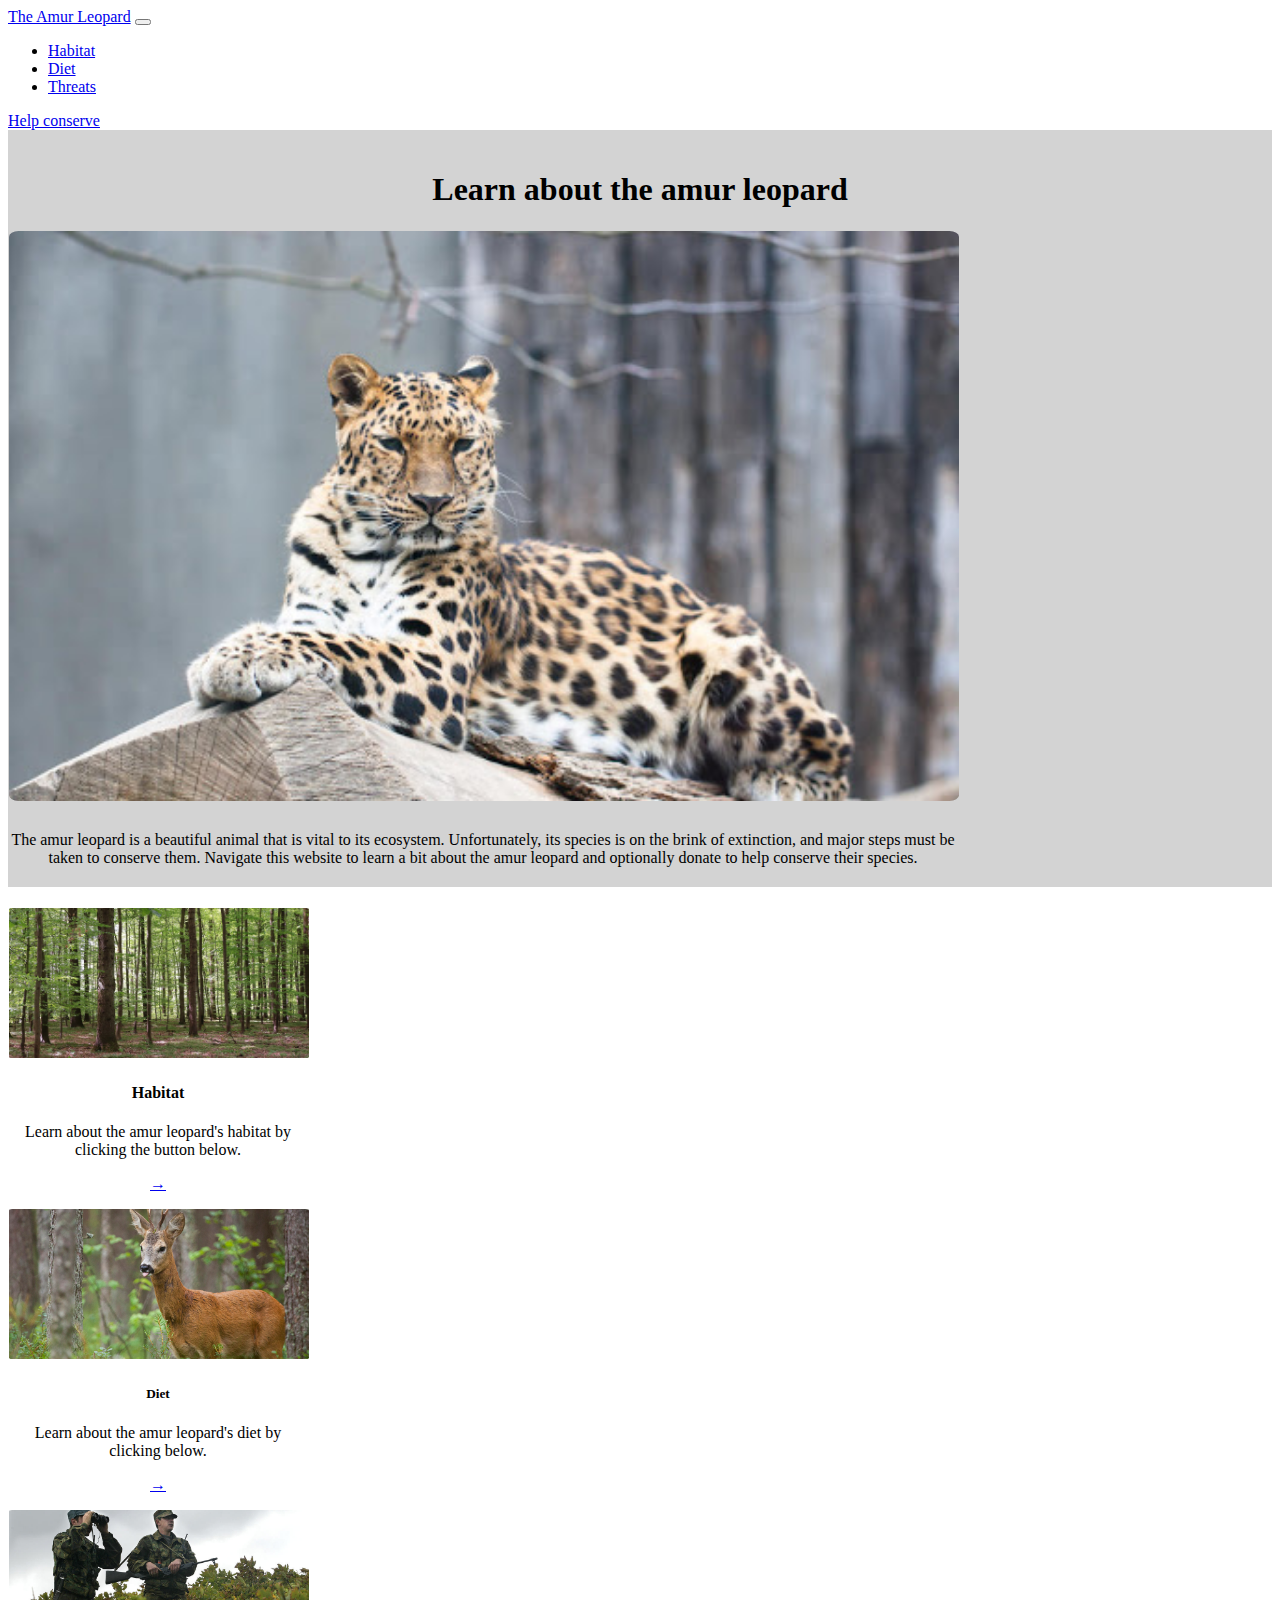
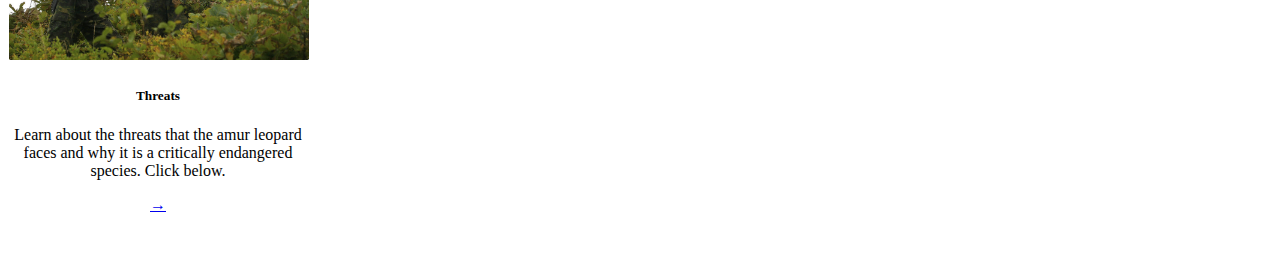
<file: index.html>
<!DOCTYPE html>
<html>
    <head>
        <title>The Amur Leopard</title>
        <meta name="viewport" content="width=device-width, initial-scale=1">

        <!-- CSS only -->
        <link rel="stylesheet" href="https://stackpath.bootstrapcdn.com/bootstrap/4.5.0/css/bootstrap.min.css" integrity="sha384-9aIt2nRpC12Uk9gS9baDl411NQApFmC26EwAOH8WgZl5MYYxFfc+NcPb1dKGj7Sk" crossorigin="anonymous">
        
        <!--My CSS stylesheet-->
        <link rel="stylesheet" href="styles0.css">

        <!-- JS, Popper.js, and jQuery -->
        <script src="https://code.jquery.com/jquery-3.5.1.slim.min.js" integrity="sha384-DfXdz2htPH0lsSSs5nCTpuj/zy4C+OGpamoFVy38MVBnE+IbbVYUew+OrCXaRkfj" crossorigin="anonymous"></script>
        <script src="https://cdn.jsdelivr.net/npm/popper.js@1.16.0/dist/umd/popper.min.js" integrity="sha384-Q6E9RHvbIyZFJoft+2mJbHaEWldlvI9IOYy5n3zV9zzTtmI3UksdQRVvoxMfooAo" crossorigin="anonymous"></script>
        <script src="https://stackpath.bootstrapcdn.com/bootstrap/4.5.0/js/bootstrap.min.js" integrity="sha384-OgVRvuATP1z7JjHLkuOU7Xw704+h835Lr+6QL9UvYjZE3Ipu6Tp75j7Bh/kR0JKI" crossorigin="anonymous"></script>
    </head>

    <body>
        <header>
            <div id="navbarDiv" class="">
                <nav class="navbar navbar-expand-md navbar-dark bg-dark">
                    <a class="navbar-brand active" href="index.html">The Amur Leopard</a>
                    <button class="navbar-toggler" type="button" data-toggle="collapse" data-target="#navbarSupportedContent" aria-controls="navbarSupportedContent" aria-expanded="false" aria-label="Toggle navigation">
                        <span class="navbar-toggler-icon"></span>
                    </button>
                    <div class="collapse navbar-collapse" id="navbarSupportedContent">
                        <ul class="navbar-nav mr-auto">
                            <li class="nav-item">
                                <a class="nav-link" href="habitat.html">Habitat</a>
                            </li>
                            <li class="nav-item">
                                <a class="nav-link" href="diet.html">Diet</a>
                            </li>
                            <li class="nav-item">
                                <a class="nav-link" href="threats.html">Threats</a>
                            </li>
                        </ul>
                        <span class="navbar-text ml-0">
                            <a class="nav-link" href="help_conserve.html">Help conserve</a>
                        </span>
                    </div>
                </nav>
            </div>
        </header>
        <div id="mainContent-index">
            <div class="jumbotron-fluid" id="mainImageAndCaption" style="background-color: lightgrey;">
                <h1>Learn about the amur leopard</h1>
                <div class="container-fluid size-limit justify-content-center">
                    <img class="myImg" id="amurLeopardMainImage" src="Images/amur_leopard_main.jpg" alt="The Amur Leopard" title="The Amur Leopard">
                    <figcaption class="text-muted">
                        The amur leopard is a beautiful animal that is vital to its ecosystem. 
                        Unfortunately, its species is on the brink of extinction, and major steps must be taken to conserve them.
                        Navigate this website to learn a bit about the amur leopard and optionally donate to help conserve their species.
                    </figcaption>
                </div>
            </div>
            <div class="jumbotron-fluid bg-light">
                <div class="size-limit d-flex flex-wrap mx-auto" id="pageCardsDiv">
                    <div class="card col-xs-10 col-md-4 p-2">
                        <img src="Images/habitat_card_image.jpg" class="card-img" title="Amur Leopard Habitat" alt="Habitat">
                        <div class="card-body">
                            <h4 class="card-title">Habitat</h4>
                            <p class="card-text">Learn about the amur leopard's habitat by clicking the button below.</p>
                            <a href="habitat.html" class="btn btn-info btn-block">&#8594;</a>
                        </div>
                    </div>
                    <div class="card col-xs-10 col-md-4 p-2">
                        <img src="Images/Prey/roe_deer.jpg" class="card-img" title="Amur Leopard Diet" alt="Diet">
                        <div class="card-body">
                            <h5 class="card-title">Diet</h5>
                            <p class="card-text">Learn about the amur leopard's diet by clicking below.</p>
                            <a href="diet.html" class="btn btn-info btn-block">&#8594;</a>
                        </div>
                    </div>
                    <div class="card col-xs-10 col-md-4 p-2">
                        <img src="Images/poachers.jpg" class="card-img" title="Threats to the Amur Leopard" alt="Threats">
                        <div class="card-body">
                            <h5 class="card-title">Threats</h5>
                            <p class="card-text">Learn about the threats that the amur leopard faces and
                                why it is a critically endangered species. Click below.
                            </p>
                            <a href="threats.html" class="btn btn-info btn-block">&#8594;</a>
                        </div>
                    </div>
                </div>
            </div>
        </div>
    </body>
</html>
</file>
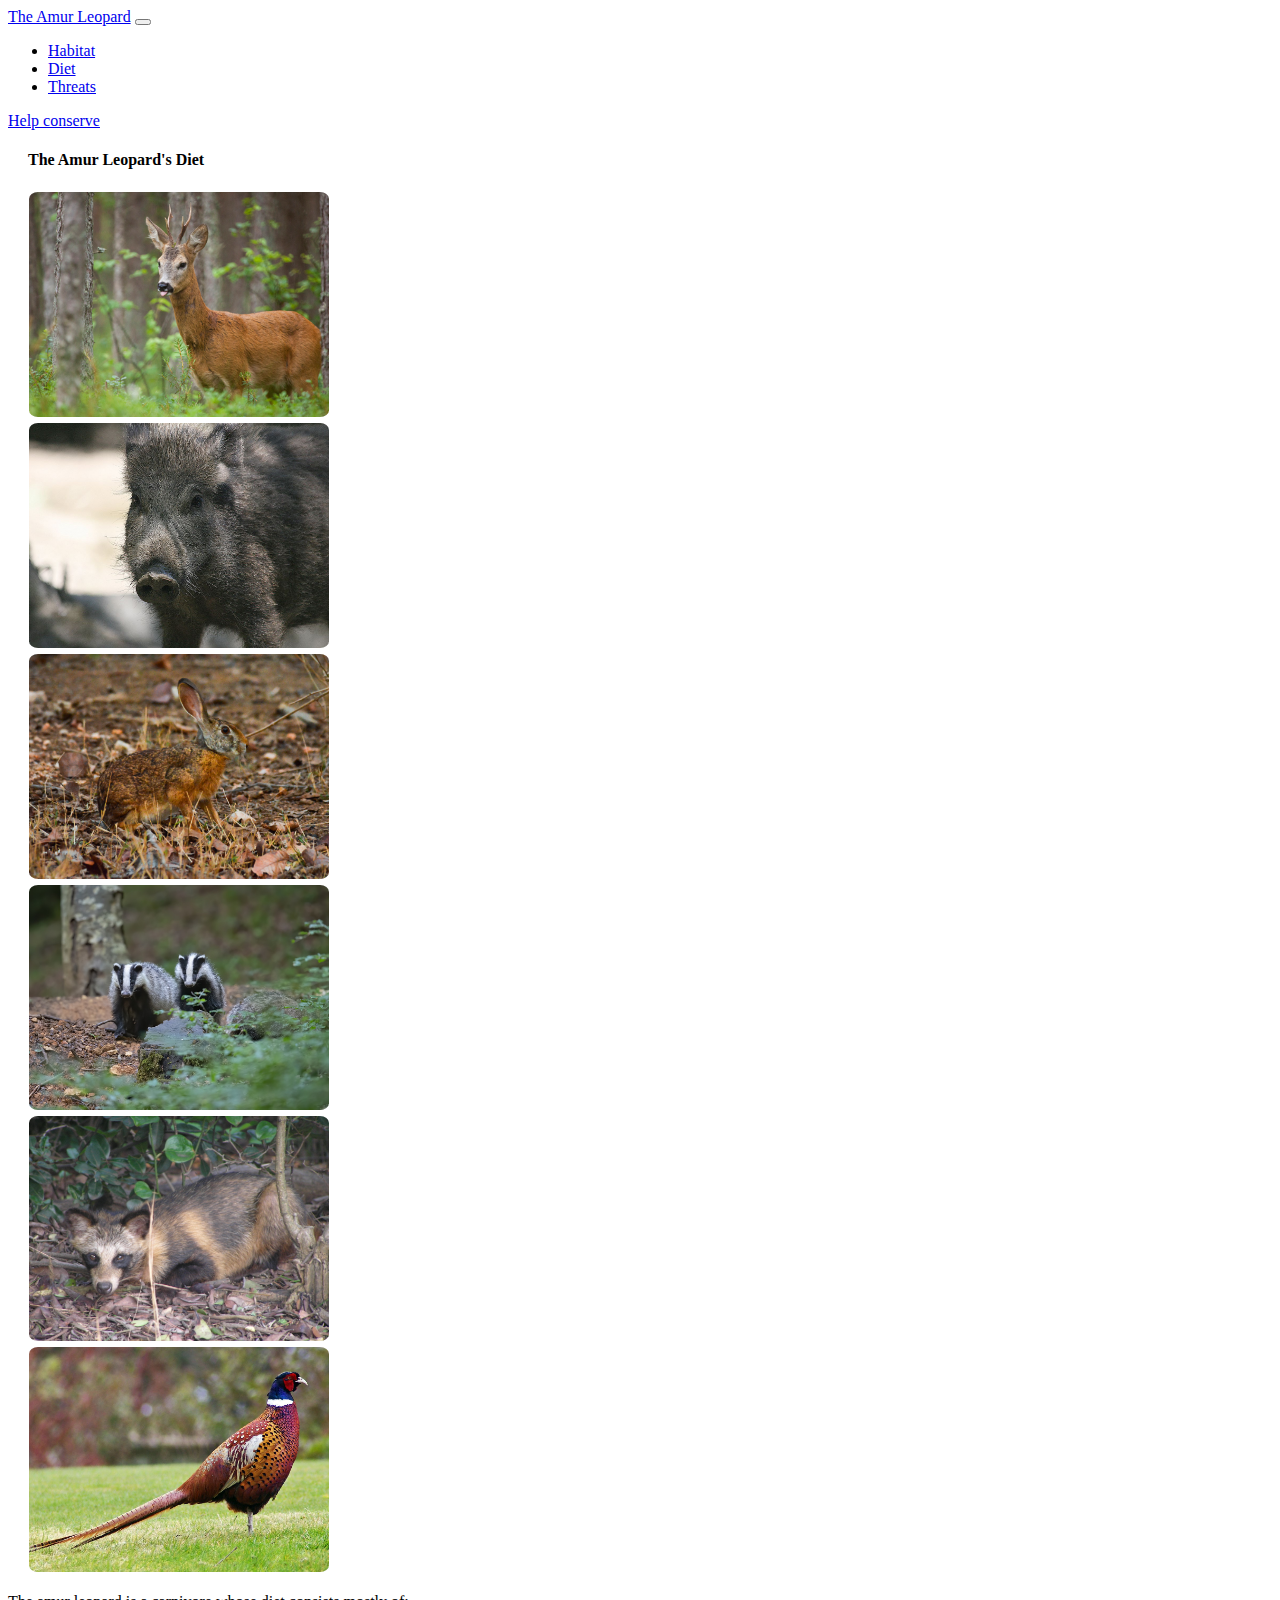
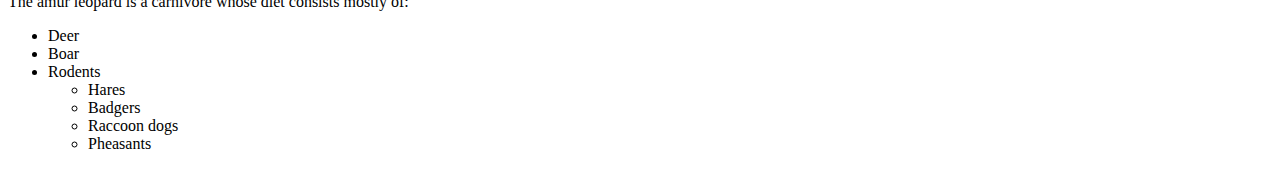
<file: diet.html>
<!DOCTYPE html>
<html>
    <head>
        <title>The Amur Leopard</title>
        <meta name="viewport" content="width=device-width, initial-scale=1">

        <!-- CSS only -->
        <link rel="stylesheet" href="https://stackpath.bootstrapcdn.com/bootstrap/4.5.0/css/bootstrap.min.css" integrity="sha384-9aIt2nRpC12Uk9gS9baDl411NQApFmC26EwAOH8WgZl5MYYxFfc+NcPb1dKGj7Sk" crossorigin="anonymous">
        
        <!--My CSS stylesheet-->
        <link rel="stylesheet" href="styles0.css">

        <!-- JS, Popper.js, and jQuery -->
        <script src="https://code.jquery.com/jquery-3.5.1.slim.min.js" integrity="sha384-DfXdz2htPH0lsSSs5nCTpuj/zy4C+OGpamoFVy38MVBnE+IbbVYUew+OrCXaRkfj" crossorigin="anonymous"></script>
        <script src="https://cdn.jsdelivr.net/npm/popper.js@1.16.0/dist/umd/popper.min.js" integrity="sha384-Q6E9RHvbIyZFJoft+2mJbHaEWldlvI9IOYy5n3zV9zzTtmI3UksdQRVvoxMfooAo" crossorigin="anonymous"></script>
        <script src="https://stackpath.bootstrapcdn.com/bootstrap/4.5.0/js/bootstrap.min.js" integrity="sha384-OgVRvuATP1z7JjHLkuOU7Xw704+h835Lr+6QL9UvYjZE3Ipu6Tp75j7Bh/kR0JKI" crossorigin="anonymous"></script>
    </head>

    <body>
          <header>
            <div id="navbarDiv" class="">
                <nav class="navbar navbar-expand-md navbar-dark bg-dark">
                    <a class="navbar-brand" href="index.html">The Amur Leopard</a>
                    <button class="navbar-toggler" type="button" data-toggle="collapse" data-target="#navbarSupportedContent" aria-controls="navbarSupportedContent" aria-expanded="false" aria-label="Toggle navigation">
                        <span class="navbar-toggler-icon"></span>
                    </button>
                    <div class="collapse navbar-collapse" id="navbarSupportedContent">
                        <ul class="navbar-nav mr-auto">
                            <li class="nav-item">
                                <a class="nav-link" href="habitat.html">Habitat</a>
                            </li>
                            <li class="nav-item">
                                <a class="nav-link active" href="diet.html">Diet</a>
                            </li>
                            <li class="nav-item">
                                <a class="nav-link" href="threats.html">Threats</a>
                            </li>
                        </ul>
                        <span class="navbar-text ml-0">
                            <a class="nav-link" href="help_conserve.html">Help conserve</a>
                        </span>
                    </div>
                </nav>
            </div>
        </header>
        <div id="mainContent-diet">
            <div class="container-fluid size-limit mt-3 mb-5" id="mainContentContainer-diet">
                <div class="row justify-content-center">
                    <h4>The Amur Leopard's Diet</h4>
                </div>
                <div class="row mb-3">
                    <div class="d-flex flex-wrap justify-content-center">
                        <div>
                            <img class="flexImage" src="Images/Prey/roe_deer.jpg" alt="Roe Deer">
                        </div>
                        <div>
                            <img class="flexImage" src="Images/Prey/wild_boar.jpg" alt="Wild Board">
                        </div>
                        <div>
                            <img class="flexImage" src="Images/Prey/wild_hare.jpg" alt="Hare">
                        </div>
                        <div>
                            <img class="flexImage" src="Images/Prey/badger.jpg" alt="Badger">
                        </div>
                        <div>
                            <img class="flexImage" src="Images/Prey/raccoon_dog.jpg" alt="Raccoon Dog">
                        </div>
                        <div>
                            <img class="flexImage" src="Images/Prey/pheasant.jpg" alt="Pheasant">
                        </div>
                    </div>
                </div>
                <div class="px-2">
                    <p>The amur leopard is a carnivore whose diet consists mostly of:</p>
                    <ul>
                        <li>Deer</li>
                        <li>Boar</li>
                        <li>
                            Rodents
                            <ul>
                                <li>Hares</li>
                                <li>Badgers</li>
                                <li>Raccoon dogs</li>
                                <li>Pheasants</li>
                            </ul>
                        </li>
                    </ul>
                </div> 
            </div>
        </div>
    </body>
</html>
</file>
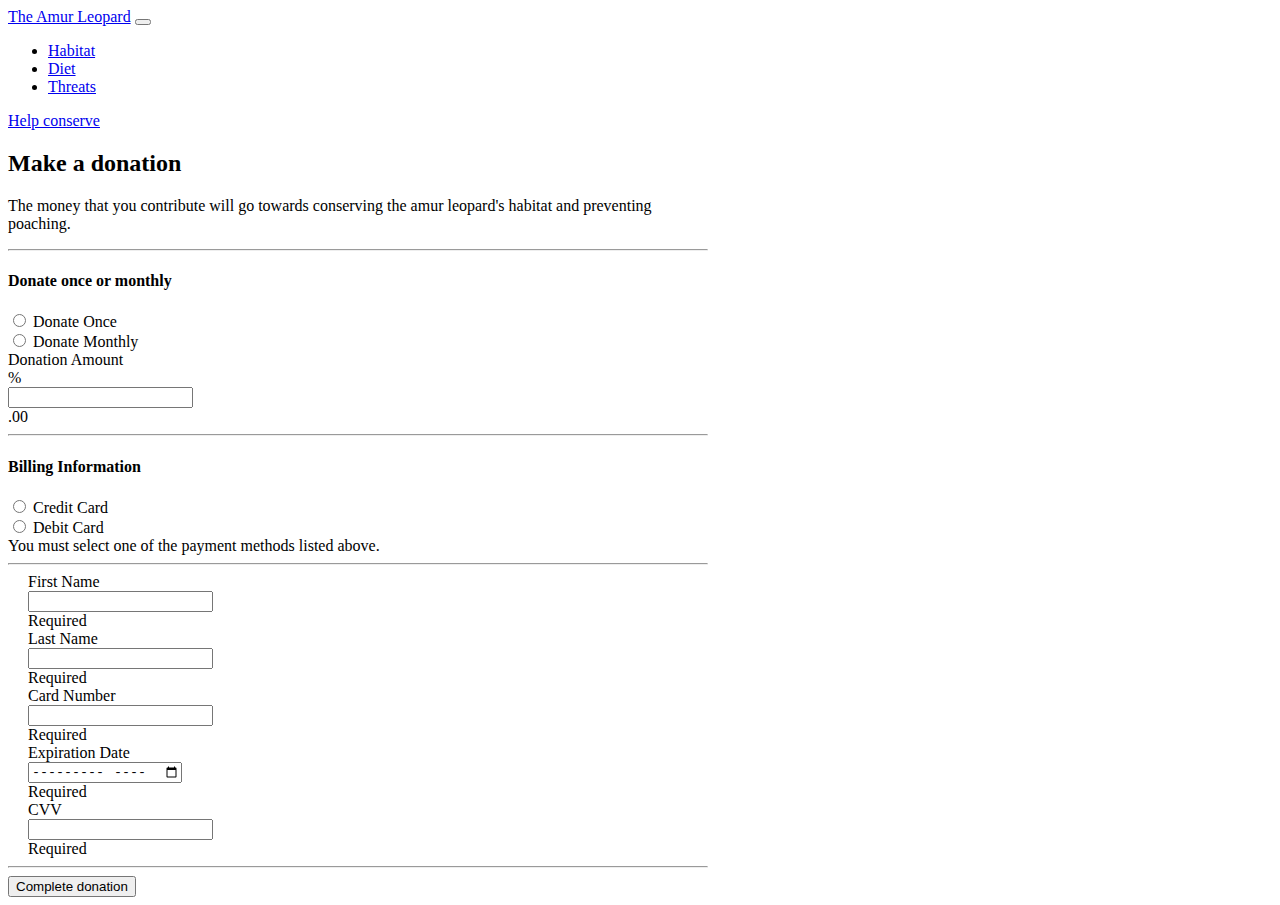
<file: help_conserve.html>
<!DOCTYPE html>
<html>
    <head>
        <title>The Amur Leopard</title>
        <meta name="viewport" content="width=device-width, initial-scale=1">

        <!-- CSS only -->
        <link rel="stylesheet" href="https://stackpath.bootstrapcdn.com/bootstrap/4.5.0/css/bootstrap.min.css" integrity="sha384-9aIt2nRpC12Uk9gS9baDl411NQApFmC26EwAOH8WgZl5MYYxFfc+NcPb1dKGj7Sk" crossorigin="anonymous">
        
        <!--My CSS stylesheet-->
        <link rel="stylesheet" href="styles0.css">

        <!-- JS, Popper.js, and jQuery -->
        <script src="https://code.jquery.com/jquery-3.5.1.slim.min.js" integrity="sha384-DfXdz2htPH0lsSSs5nCTpuj/zy4C+OGpamoFVy38MVBnE+IbbVYUew+OrCXaRkfj" crossorigin="anonymous"></script>
        <script src="https://cdn.jsdelivr.net/npm/popper.js@1.16.0/dist/umd/popper.min.js" integrity="sha384-Q6E9RHvbIyZFJoft+2mJbHaEWldlvI9IOYy5n3zV9zzTtmI3UksdQRVvoxMfooAo" crossorigin="anonymous"></script>
        <script src="https://stackpath.bootstrapcdn.com/bootstrap/4.5.0/js/bootstrap.min.js" integrity="sha384-OgVRvuATP1z7JjHLkuOU7Xw704+h835Lr+6QL9UvYjZE3Ipu6Tp75j7Bh/kR0JKI" crossorigin="anonymous"></script>
    </head>

    <body>
          <header>
            <div id="navbarDiv">
                <nav class="navbar navbar-expand-md navbar-dark bg-dark">
                    <a class="navbar-brand" href="index.html">The Amur Leopard</a>
                    <button class="navbar-toggler" type="button" data-toggle="collapse" data-target="#navbarSupportedContent" aria-controls="navbarSupportedContent" aria-expanded="false" aria-label="Toggle navigation">
                        <span class="navbar-toggler-icon"></span>
                    </button>
                    <div class="collapse navbar-collapse" id="navbarSupportedContent">
                        <ul class="navbar-nav mr-auto">
                            <li class="nav-item">
                                <a class="nav-link" href="habitat.html">Habitat</a>
                            </li>
                            <li class="nav-item">
                                <a class="nav-link" href="diet.html">Diet</a>
                            </li>
                            <li class="nav-item">
                                <a class="nav-link" href="threats.html">Threats</a>
                            </li>
                        </ul>
                        <span class="navbar-text ml-0">
                            <a class="nav-link active" href="help_conserve.html">Help conserve</a>
                        </span>
                    </div>
                </nav>
            </div>
        </header>

        <div class="mx-5" id="mainContent-helpConserve">
            <div class="container" id="mainContentContainer-helpConserve">
                <div class="my-3" id="helpConservePageHeading">
                    <h2>Make a donation</h2>
                    <p class="text-muted">The money that you contribute will go towards conserving the amur leopard's habitat and preventing poaching.</p>
                </div>
                <form class="needs-validation" novalidate>
                    <div class="my-3">
                        <hr>
                        <h4 class="mb-3">Donate once or monthly</h4>
                        <div class="form-group" required>
                            <div class="form-check">
                                <input class="form-check-input" type="radio" id="donateOnce" name="donationOccurence" required>
                                <label class="form-check-label" for="donateOnce">Donate Once</label>
                            </div>
                            <div class="form-check">
                                <input class="form-check-input" type="radio" id="donateMonthly" name="donationOccurence" required>
                                <label class="form-check-label" for="donateMonthly">Donate Monthly</label>
                            </div>
                        </div>
                        <div class="form-group">
                            <label for="donationAmount">Donation Amount</label>
                            <div class="input-group">
                                <div class="input-group-prepend">
                                    <span class="input-group-text">%</span>
                                </div>
                                <input class="form-check" type="number" id="donationAmount">
                                <div class="input-group-append">
                                    <span class="input-group-text">.00</span>
                                </div>
                            </div>
                        </div>
                        <hr>
                    </div>
                    <h4 class="mb-3">Billing Information</h4>
                    <div class="form-group">
                        <div class="form-check">
                            <input class="form-check-input" type="radio" id="creditCard" name="paymentMethod" required>
                            <label class="form-check-label" for="creditCard">Credit Card</label>
                        </div>
                        <div class="form-check">
                            <input class="form-check-input" type="radio" id="debitCard" name="paymentMethod" required>
                            <label class="form-check-label" for="debitCard">Debit Card</label>
                        </div>
                        <div class="invalid-feedback">
                            You must select one of the payment methods listed above.
                        </div>
                    </div>
                
                    <hr>
                    <div class="row mb-3 justify-content-between">
                        <div class="col-md-6 mb-3">
                            <label for="firstName">First Name</label>
                            <div class="form-group">
                                <input type="text" class="form-control mb-1" id="firstName" required>
                                <div class="invalid-feedback">
                                    Required
                                </div>
                            </div>
                        </div>
                        <div class="col-md-6 mb-3">
                            <label for="lastName">Last Name</label>
                            <div class="form-group">
                                <input type="text" class="form-control" id="lastName" required>
                                <div class="invalid-feedback">
                                    Required
                                </div>
                            </div>
                        </div>
                    </div>
                    <div class="row">
                        <div class="col-sm-6 mb-3">
                            <label for="cardNumber">Card Number</label>
                            <div class="form-group">
                                <input type="number" class="form-control" id="cardNumber" required>
                                <div class="invalid-feedback">
                                    Required
                                </div>
                            </div>
                        </div>
                        <div class="col-sm-4 mb-3">
                            <label for="cardExpirationDate">Expiration Date</label>
                            <div class="form-group">
                                <input type="month" class="form-control" id="cardExpirationDate" required>
                                <div class="invalid-feedback">
                                    Required
                                </div>
                            </div>
                        </div>
                        <div class="col-sm-2 mb-3">
                            <label for="cardCVV">CVV</label>
                            <div class="form-group">
                                <input type="number" maxlength="3" class="form-control" id="cardCVV" required>
                                <div class="invalid-feedback">
                                    Required
                                </div>
                            </div>
                        </div>
                    </div>
                    <hr>
                    <button class="btn btn-info" type="submit">Complete donation</button>
                </form>
            </div>
        </div>
    </body>
</html>
</file>
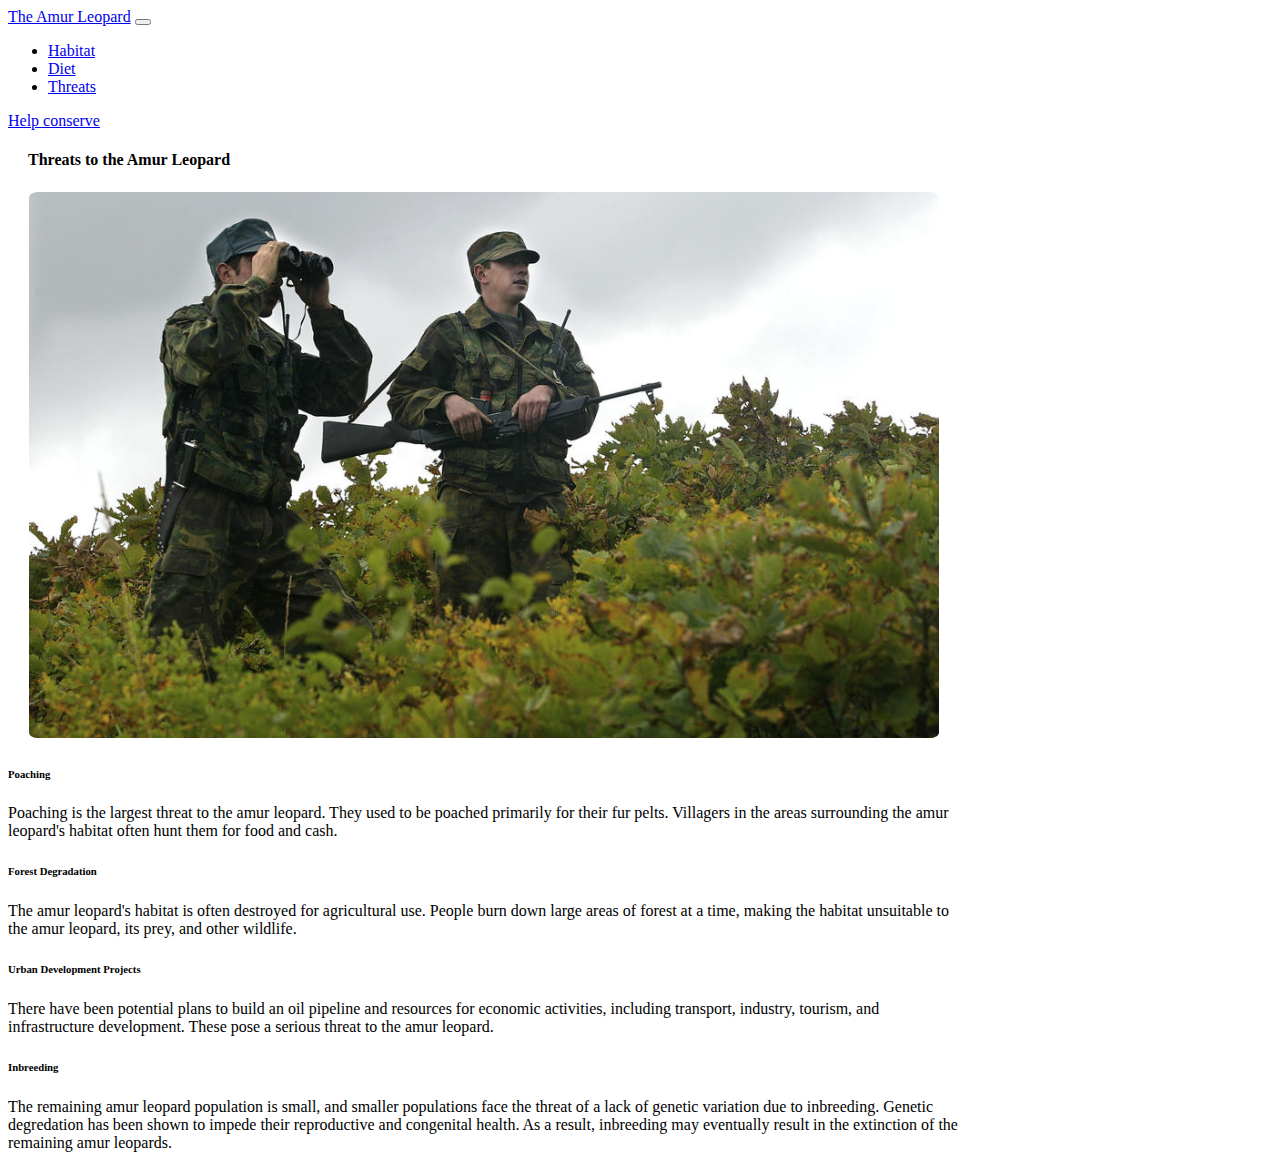
<file: threats.html>
<!DOCTYPE html>
<html>
    <head>
        <title>The Amur Leopard</title>
        <meta name="viewport" content="width=device-width, initial-scale=1">

        <!-- CSS only -->
        <link rel="stylesheet" href="https://stackpath.bootstrapcdn.com/bootstrap/4.5.0/css/bootstrap.min.css" integrity="sha384-9aIt2nRpC12Uk9gS9baDl411NQApFmC26EwAOH8WgZl5MYYxFfc+NcPb1dKGj7Sk" crossorigin="anonymous">
        
        <!--My CSS stylesheet-->
        <link rel="stylesheet" href="styles0.css">

        <!-- JS, Popper.js, and jQuery -->
        <script src="https://code.jquery.com/jquery-3.5.1.slim.min.js" integrity="sha384-DfXdz2htPH0lsSSs5nCTpuj/zy4C+OGpamoFVy38MVBnE+IbbVYUew+OrCXaRkfj" crossorigin="anonymous"></script>
        <script src="https://cdn.jsdelivr.net/npm/popper.js@1.16.0/dist/umd/popper.min.js" integrity="sha384-Q6E9RHvbIyZFJoft+2mJbHaEWldlvI9IOYy5n3zV9zzTtmI3UksdQRVvoxMfooAo" crossorigin="anonymous"></script>
        <script src="https://stackpath.bootstrapcdn.com/bootstrap/4.5.0/js/bootstrap.min.js" integrity="sha384-OgVRvuATP1z7JjHLkuOU7Xw704+h835Lr+6QL9UvYjZE3Ipu6Tp75j7Bh/kR0JKI" crossorigin="anonymous"></script>
    </head>

    <body>
          <header>
            <div id="navbarDiv">
                <nav class="navbar navbar-expand-md navbar-dark bg-dark">
                    <a class="navbar-brand" href="index.html">The Amur Leopard</a>
                    <button class="navbar-toggler" type="button" data-toggle="collapse" data-target="#navbarSupportedContent" aria-controls="navbarSupportedContent" aria-expanded="false" aria-label="Toggle navigation">
                        <span class="navbar-toggler-icon"></span>
                    </button>
                    <div class="collapse navbar-collapse" id="navbarSupportedContent">
                        <ul class="navbar-nav mr-auto">
                            <li class="nav-item">
                                <a class="nav-link" href="habitat.html">Habitat</a>
                            </li>
                            <li class="nav-item">
                                <a class="nav-link" href="diet.html">Diet</a>
                            </li>
                            <li class="nav-item">
                                <a class="nav-link active" href="threats.html">Threats</a>
                            </li>
                        </ul>
                        <span class="navbar-text ml-0">
                            <a class="nav-link" href="help_conserve.html">Help conserve</a>
                        </span>
                    </div>
                </nav>
            </div>
        </header>
        <div id="mainContent-threats">
            <div class="container-fluid size-limit mt-3 mb-5" id="mainContentContainer-threats">
                <div class="row justify-content-center">
                    <h4>Threats to the Amur Leopard</h4>
                </div>
                <div class="row justify-content-center mb-3">
                    <img class="myImg"src="Images/poachers.jpg" alt="Poaching and Habitat Destruction">
                </div>
                <div class="px-2">
                    <h6>Poaching</h6>
                    <p>
                        Poaching is the largest threat to the amur leopard. 
                        They used to be poached primarily for their fur pelts. 
                        Villagers in the areas surrounding the amur leopard's habitat often hunt them for food and cash.
                    </p>
                    <h6>Forest Degradation</h6>
                    <p>
                        The amur leopard's habitat is often destroyed for agricultural use.
                        People burn down large areas of forest at a time, making the habitat unsuitable to the amur leopard, its prey, and other wildlife.
                    </p>
                    <h6>Urban Development Projects</h6>
                    <p>
                        There have been potential plans to build an oil pipeline and resources for economic activities, including transport, industry, tourism, and infrastructure development.
                        These pose a serious threat to the amur leopard.
                    </p>
                    <h6>Inbreeding</h6>
                    <p>
                        The remaining amur leopard population is small, and smaller populations face the threat of a lack of genetic variation due to inbreeding.
                        Genetic degredation has been shown to impede their reproductive and congenital health.
                        As a result, inbreeding may eventually result in the extinction of the remaining amur leopards.
                    </p>
                </div>
            </div>
        </div>
    </body>
</html>
</file>
<file: styles0.css>
#mainContent-helpConserve {
  max-width: 700px;
}

.row {
  padding-left: 20px;
  padding-right: 20px;
}

table, th, td {
  border: 1px solid black;
  border-collapse: collapse;
  padding: 10px;
}

table {
  table-layout: fixed;
}
table th {
  border-bottom: 2px solid black;
}
table td {
  width: 33.3%;
}

.size-limit {
  max-width: 950px;
}

.myImg, .card .card-img, .flexImage {
  margin: 1px;
  justify-self: center;
  width: 100%;
  object-fit: cover;
  border-radius: 1%;
}

.flexImage {
  max-width: 300px;
  height: 225px;
  object-fit: cover;
  border-radius: 3%;
}

figcaption {
  margin-top: 25px;
}

.card {
  margin-bottom: 15px;
  min-width: 200px;
  max-width: 300px;
}
.card .card-img {
  height: 150px;
}

@media (max-width: 767px) {
  .card {
    justify-self: center !important;
  }

  #pageCardsDiv {
    justify-content: center;
  }
}
@media (min-width: 768px) {
  #pageCardsDiv {
    justify-content: space-between;
  }
}
.btn-info:hover {
  background-color: #33b5dd;
  border-color: #33b5dd;
  box-shadow: 0px 0px 5px 2px lightgray;
}

.jumbotron-fluid {
  text-align: center;
  padding-top: 20px !important;
  padding-bottom: 20px !important;
}

/*# sourceMappingURL=styles0.css.map */
</file>
